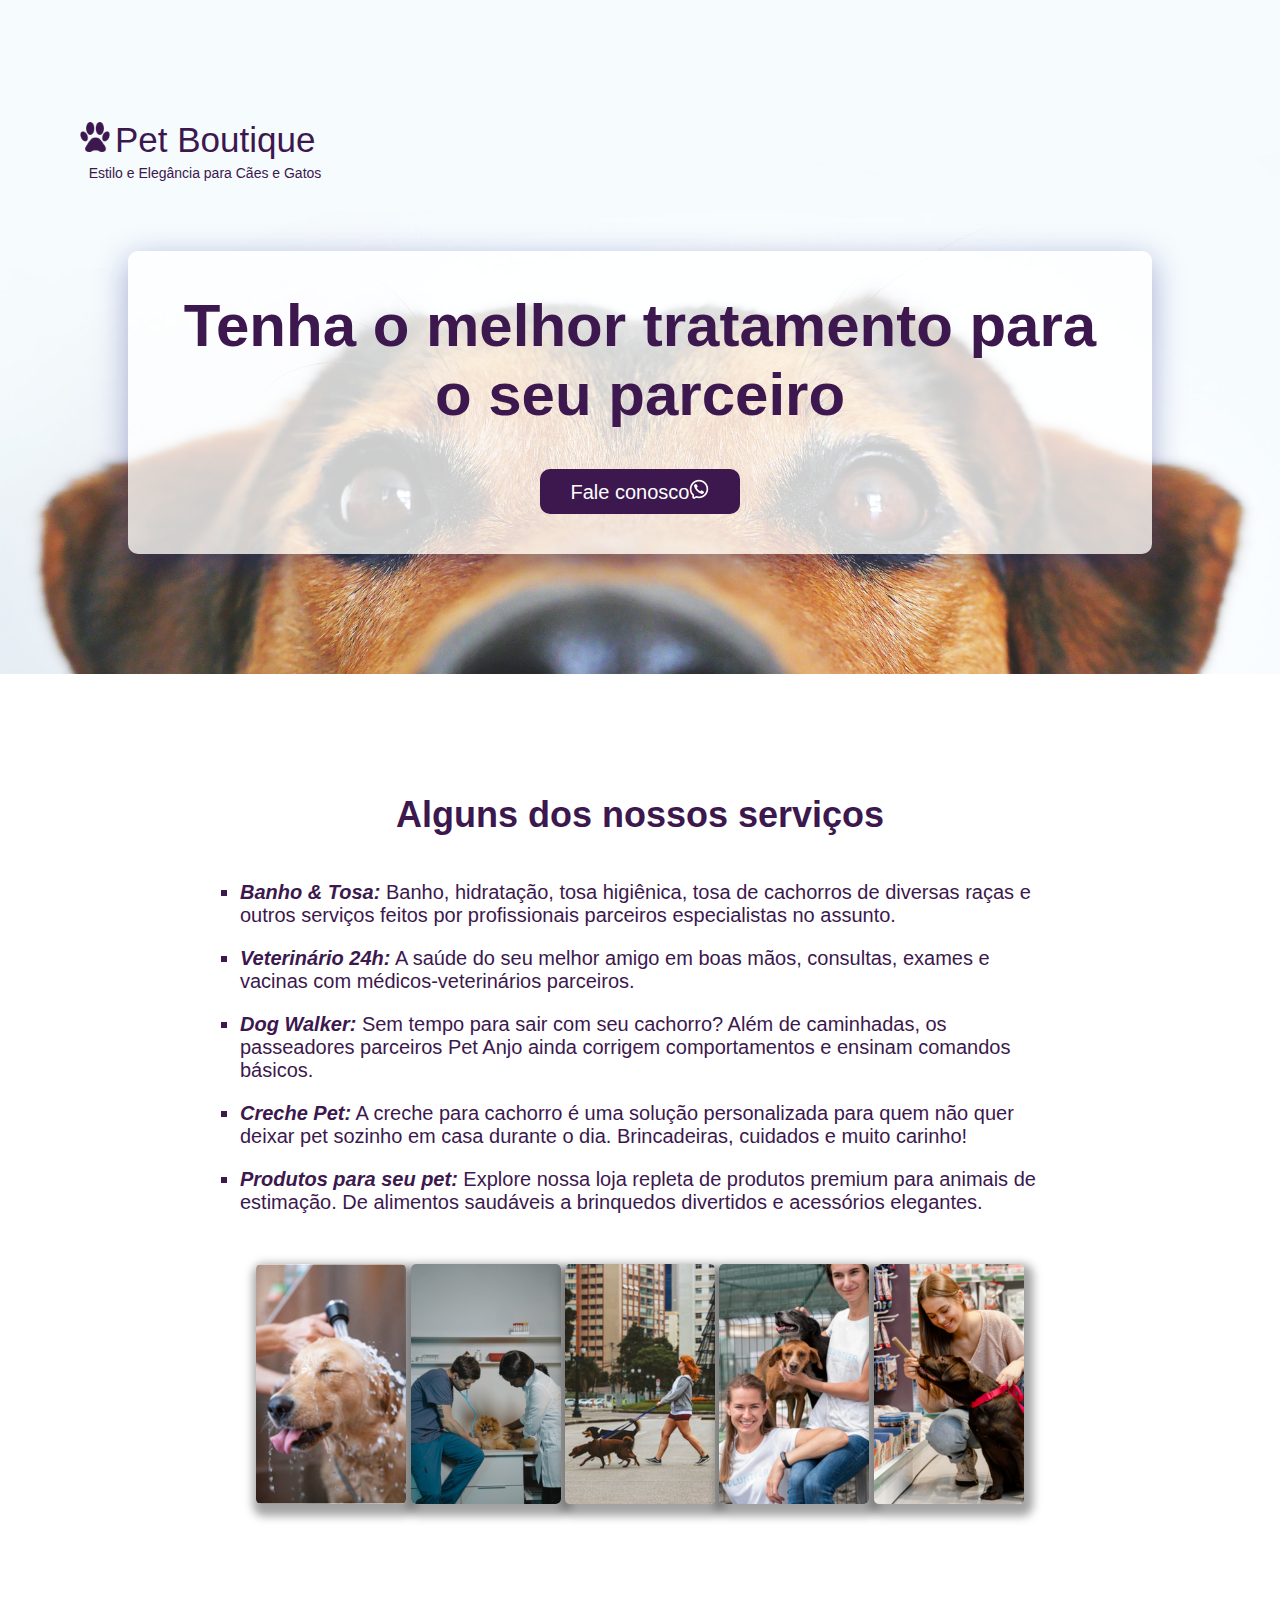
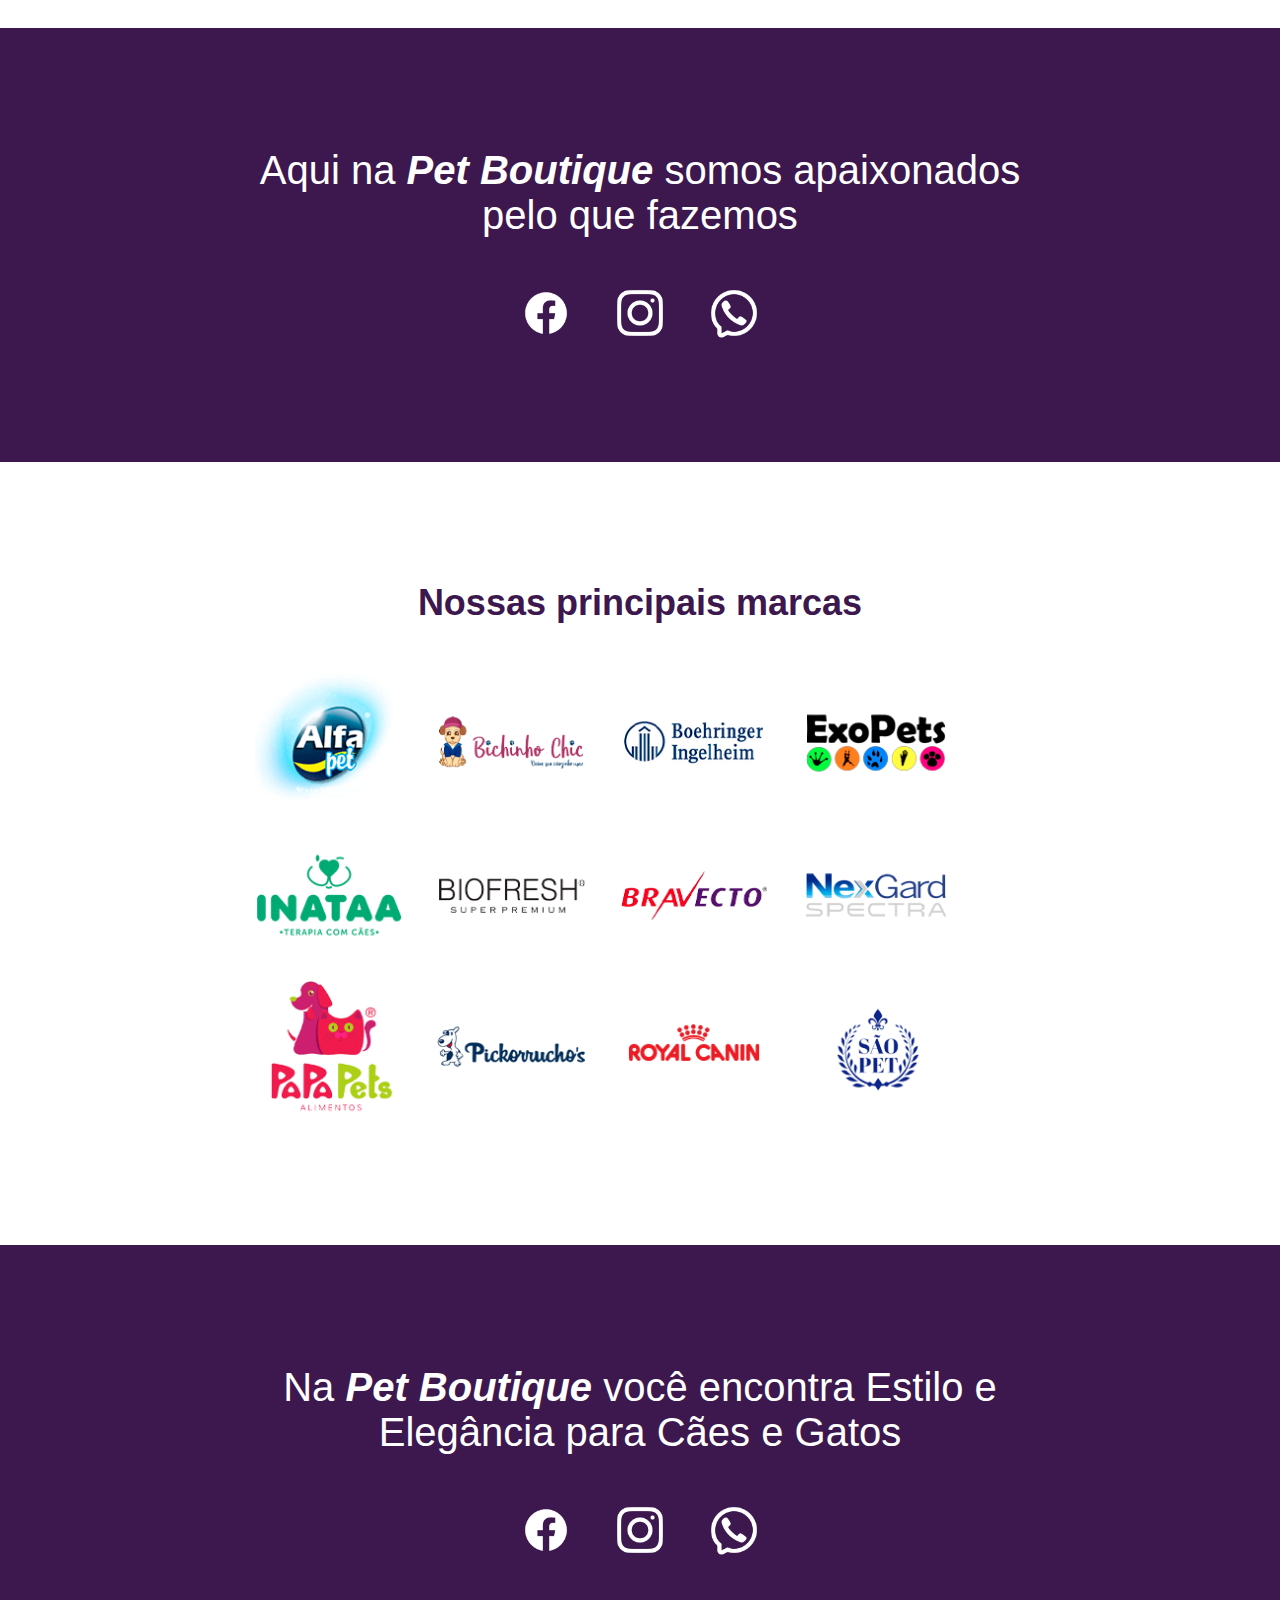
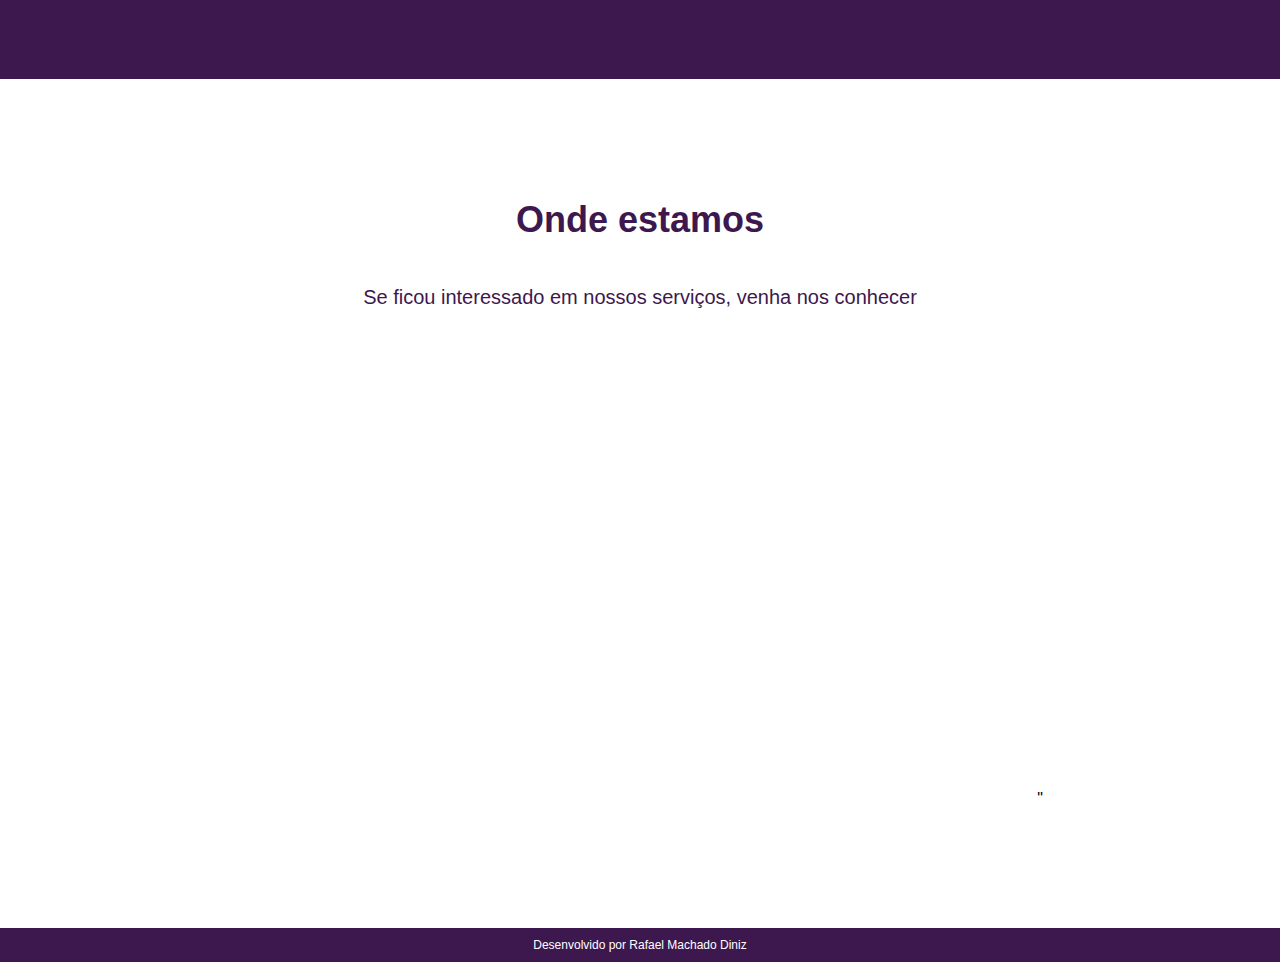
<file: index.html>
<!DOCTYPE html>
<html lang="pt-br">
    <head>
        <meta charset="UTF-8"/>
        <meta name="viewport" content="width=devide-width, initial-scale=1"/>
        <meta name="description" content="Petshop Pet Boutique, estilo e elegância para cães e gatos"/>
        <title>Pet Boutique</title>
        <link rel="stylesheet" href="devmedia rafael 10.css"/>
    </head>
    <body>
        <div class="banner">
            <div class="banner-um">
            <p class="p1"><img src="patas.png" alt="Pata"/>Pet Boutique</p>
            <p class="p2">Estilo e Elegância para Cães e Gatos</p>
            </div>
            <div class="banner-dois">
            <h1>Tenha o melhor tratamento para o seu parceiro</h1>
            <p><a href="https://wa.me/5561999991266" target="_blank">Fale conosco<img src="redes-sociais/whatsapp-svgrepo-com.png"/></a></p>
            </div>
        </div>
        <div class="servicos">
            <h2>Alguns dos nossos serviços</h2>
            <div class="lista-servicos">
                <ul type="square">
                    <li><span>Banho & Tosa:</span> Banho, hidratação, tosa higiênica, tosa de cachorros de diversas raças e outros serviços feitos por profissionais parceiros especialistas no assunto.</li>
                    <li><span>Veterinário 24h:</span> A saúde do seu melhor amigo em boas mãos, consultas, exames e vacinas com médicos-veterinários parceiros.</li>
                    <li><span>Dog Walker:</span> Sem tempo para sair com seu cachorro? Além de caminhadas, os passeadores parceiros Pet Anjo ainda corrigem comportamentos e ensinam comandos básicos.</li>
                    <li><span>Creche Pet:</span> A creche para cachorro é uma solução personalizada para quem não quer deixar pet sozinho em casa durante o dia. Brincadeiras, cuidados e muito carinho!</li>
                    <li><span>Produtos para seu pet:</span> Explore nossa loja repleta de produtos premium para animais de estimação. De alimentos saudáveis a brinquedos divertidos e acessórios elegantes.</li>
                </ul>
            </div>
            <div class="servicos-imagens">
                <img class="imagem-servico" src="banho.png" alt="Banho"/>
                <img class="imagem-servico" src="veterinario.png" alt="Veterinário"/>
                <img class="imagem-servico" src="dog-walker.png" alt="Dog Walker"/>
                <img class="imagem-servico" src="creche.png" alt="Creche"/>
                <img class="imagem-servico" src="loja.png" alt="Loja"/>
            </div>
        </div>
        <div class="faixa">
            <p>Aqui na <span>Pet Boutique</span> somos apaixonados pelo que fazemos</p>
            <div>
                <a href="https://www.facebook.com/rafael.machado.121" target="_blank"><img src="redes-sociais/facebook-svgrepo-com.png" alt="Facebook"/></a>
                <a href="https://www.instagram.com/rafaelmachadoz/" target="_blank"><img src="redes-sociais/instagram-svgrepo-com.png" alt="Instagram"/></a>
                <a href="https://wa.me/5561999991266" target="_blank"><img src="redes-sociais/whatsapp-svgrepo-com.png" alt="WhatsApp"/></a>
            </div>
        </div>
        <div class="marcas">
            <h2>Nossas principais marcas</h2>
            <div class="imagens-marcas">
                <img src="marcas/AlfaPet.png" alt="Alfa Pet"/>
                <img src="marcas/BichinhoChic.png" alt="Bichinho Chic"/>
                <img src="marcas/Boehringer.png" alt="Boehringer"/>
                <img src="marcas/exopets.png" alt="ExoPets"/>
            </div>
            <div class="imagens-marcas">
                <img src="marcas/Inataa.png" alt="INATAA"/>
                <img src="marcas/LogoBiofresh.png" alt="BioFresh"/>
                <img src="marcas/LogoBravecto.png" alt="Bravecto"/>
                <img src="marcas/NexgardSpectra.png" alt="NexGard"/>
            </div>
            <div class="imagens-marcas">
                <img src="marcas/PapaPets.png" alt="Papa Pets"/>
                <img src="marcas/Pickorruchos.png" alt="Pickorrucho's"/>
                <img src="marcas/royalcanini.png" alt="Royal Canin"/>
                <img src="marcas/saopet.png" alt="São Pet"/>          
            </div>
        </div>
        <div class="faixa">
            <p>Na <span>Pet Boutique</span> você encontra Estilo e Elegância para Cães e Gatos</p>
            <div>
                <a href="https://www.facebook.com/rafael.machado.121" target="_blank"><img src="redes-sociais/facebook-svgrepo-com.png" alt="Facebook"/></a>
                <a href="https://www.instagram.com/rafaelmachadoz/" target="_blank"><img src="redes-sociais/instagram-svgrepo-com.png" alt="Instagram"/></a>
                <a href="https://wa.me/5561999991266" target="_blank"><img src="redes-sociais/whatsapp-svgrepo-com.png" alt="WhatsApp"/></a> 
            </div>
        </div>
        <div class="localizacao">
            <h2>Onde estamos</h2>
            <p>Se ficou interessado em nossos serviços, venha nos conhecer</p>
            <iframe src="https://www.google.com/maps/embed?pb=!1m14!1m8!1m3!1d15353.428284200614!2d-48.0321447!3d-15.8378195!3m2!1i1024!2i768!4f13.1!3m3!1m2!1s0x935a32666b91a567%3A0x83df8936892ac44a!2sVia%20Club%20Residence!5e0!3m2!1spt-BR!2sbr!4v1727302421889!5m2!1spt-BR!2sbr" width="800px" height="450px" style="border:0;" allowfullscreen="" loading="lazy" referrerpolicy="no-referrer-when-downgrade"></iframe>"
        </div>
        <div class="rodape">
            <p>Desenvolvido por Rafael Machado Diniz</p>
        </div>
    </body>
</html>
</file>
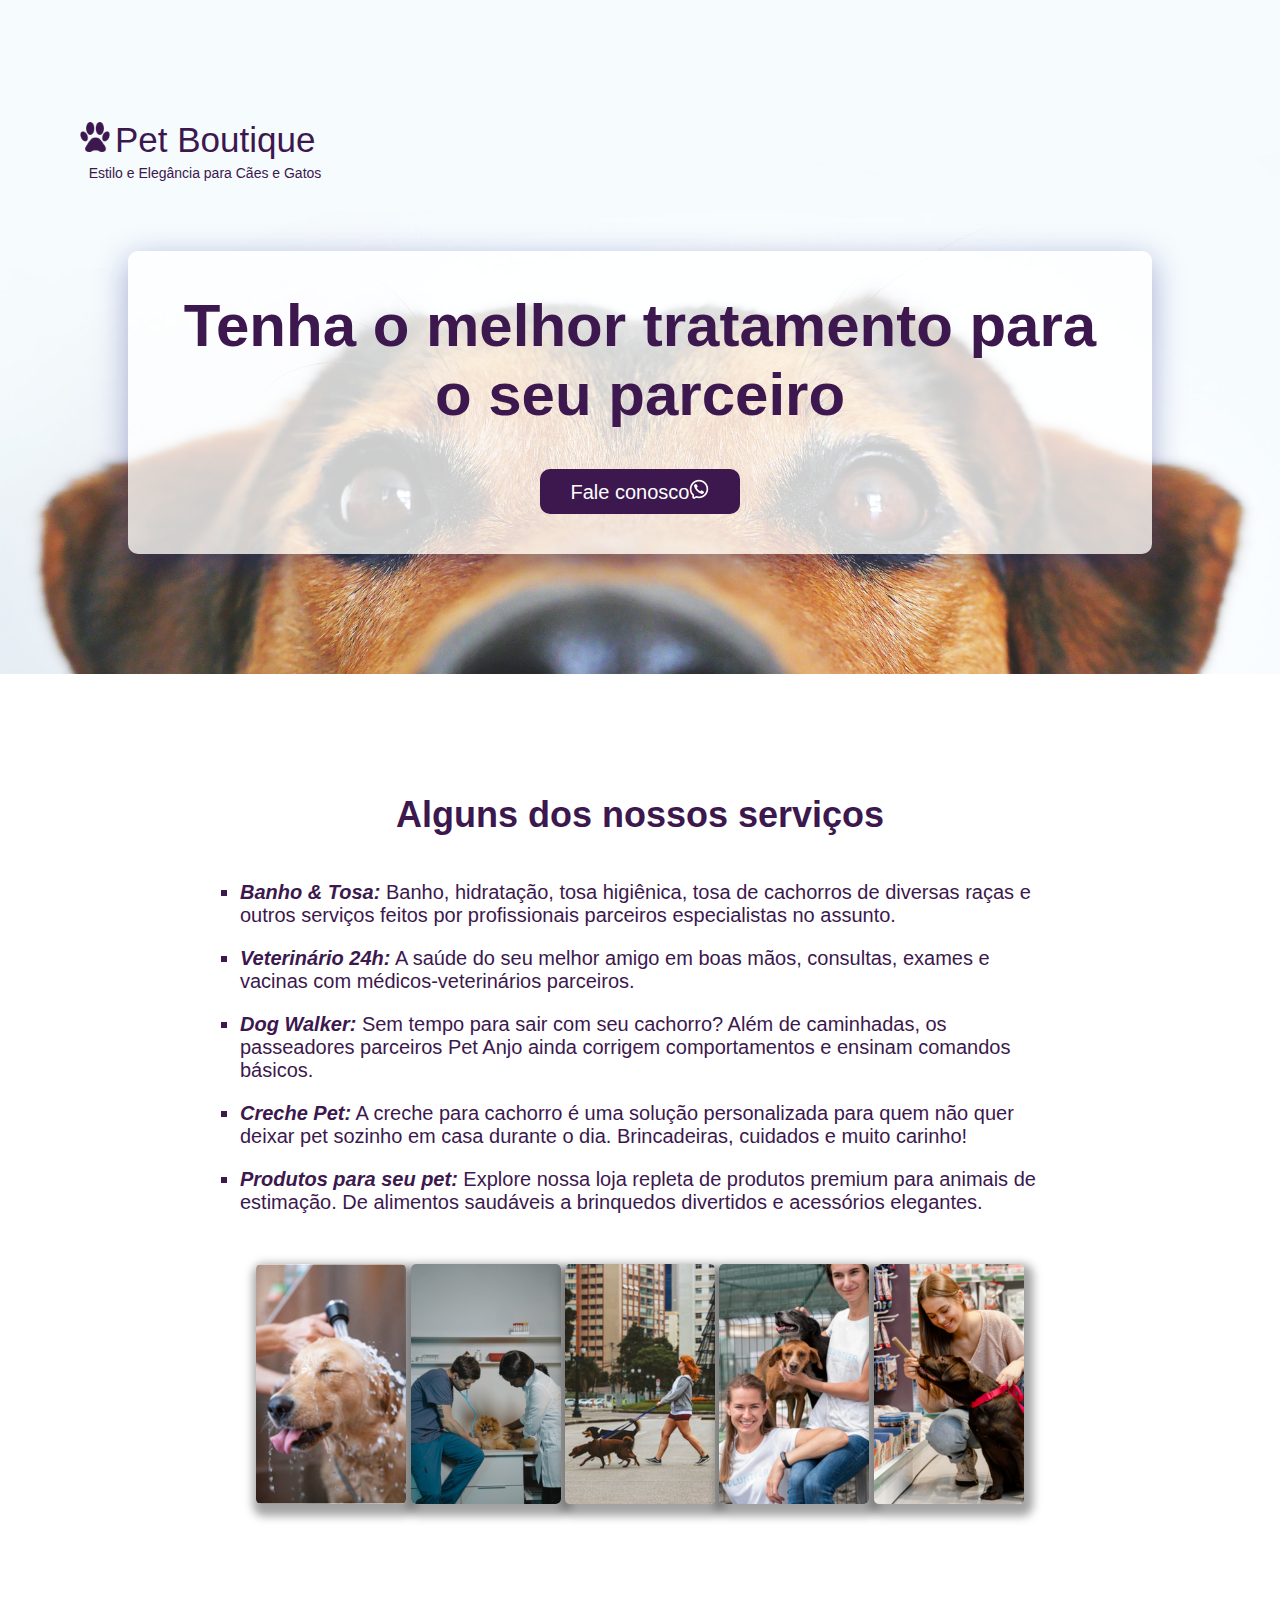
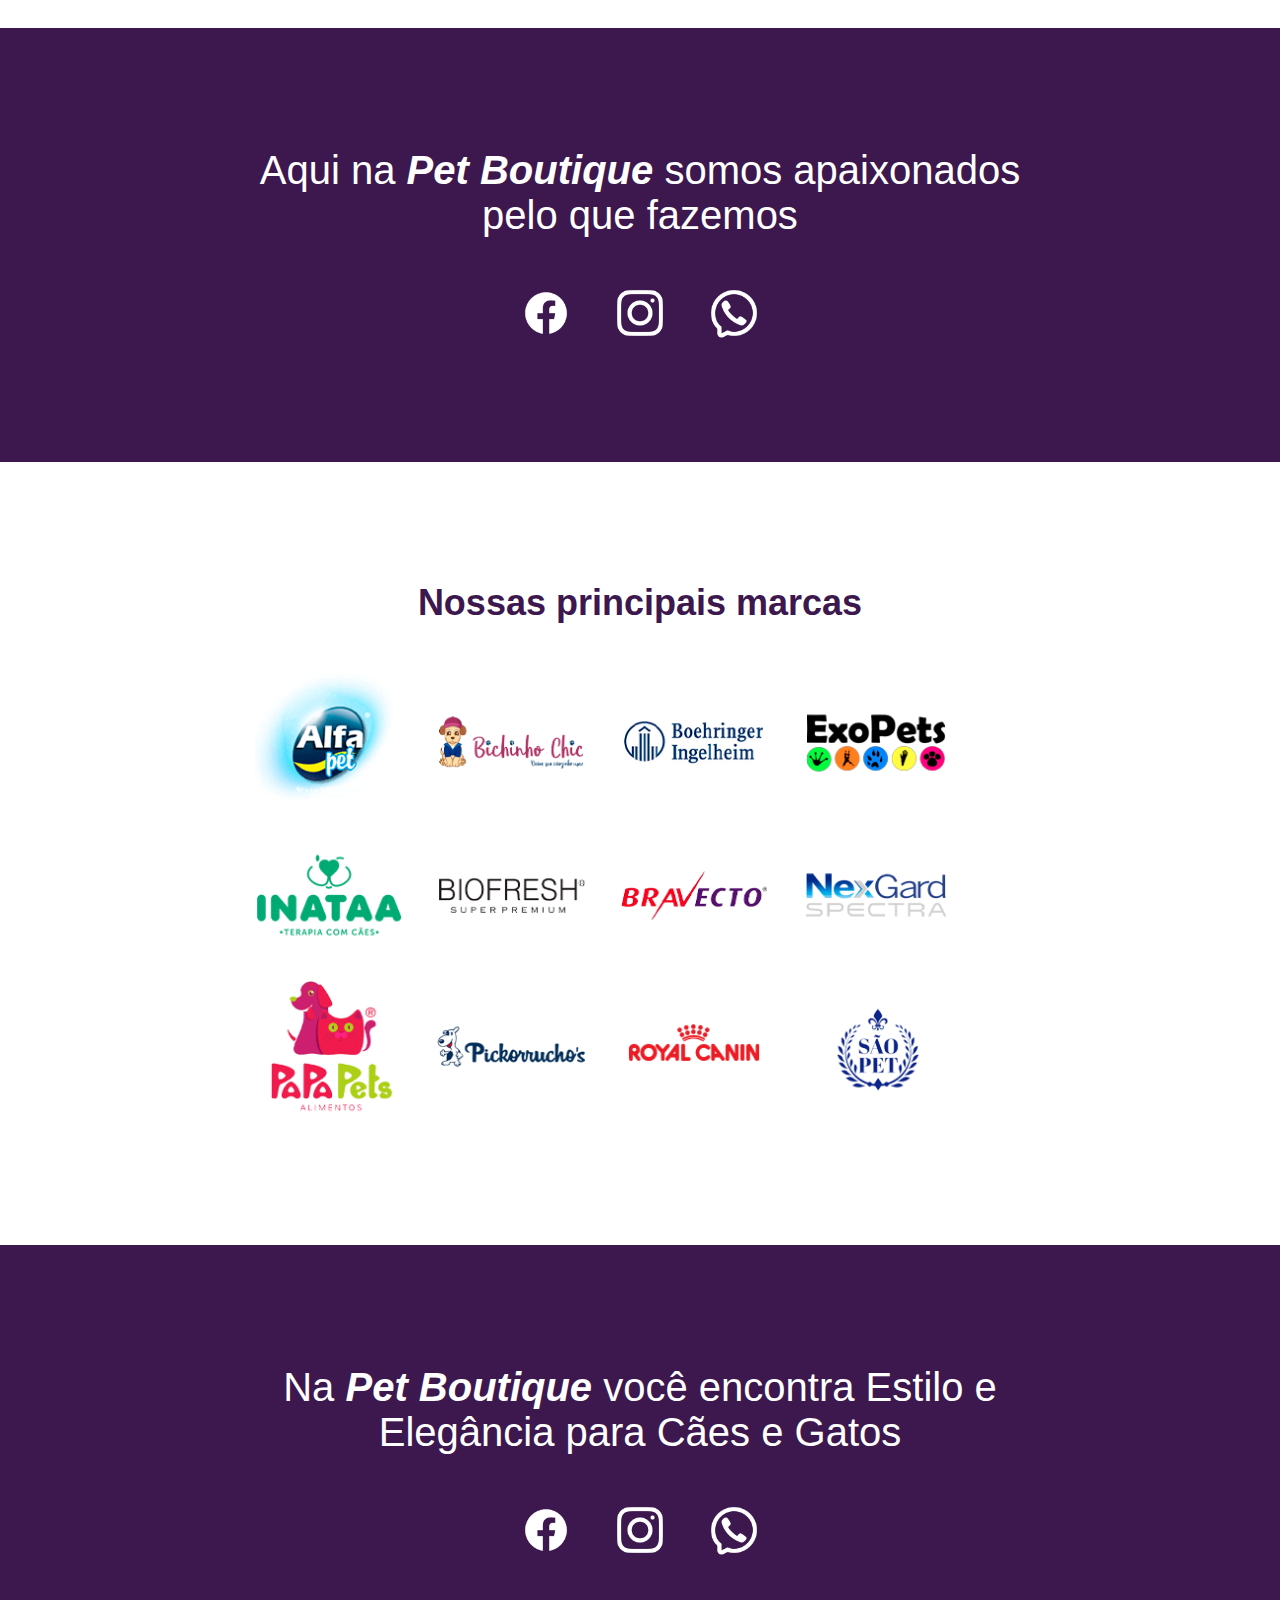
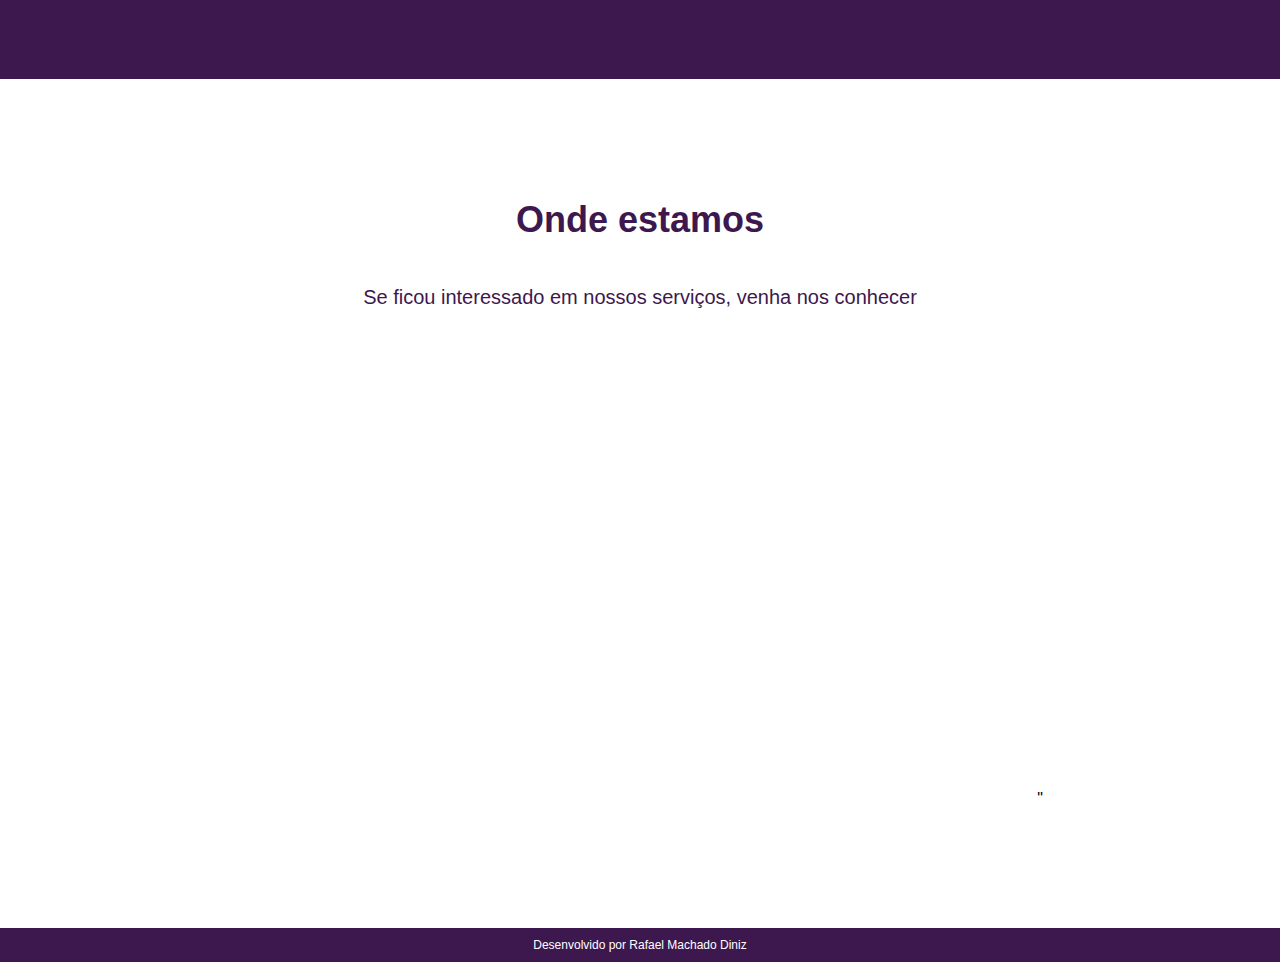
<file: devmedia rafael 10.html>
<!DOCTYPE html>
<html lang="pt-br">
    <head>
        <meta charset="UTF-8"/>
        <meta name="viewport" content="width=devide-width, initial-scale=1"/>
        <meta name="description" content="Petshop Pet Boutique, estilo e elegância para cães e gatos"/>
        <title>Pet Boutique</title>
        <link rel="stylesheet" href="devmedia rafael 10.css"/>
    </head>
    <body>
        <div class="banner">
            <div class="banner-um">
            <p class="p1"><img src="patas.png" alt="Pata"/>Pet Boutique</p>
            <p class="p2">Estilo e Elegância para Cães e Gatos</p>
            </div>
            <div class="banner-dois">
            <h1>Tenha o melhor tratamento para o seu parceiro</h1>
            <p><a href="https://wa.me/5561999991266" target="_blank">Fale conosco<img src="redes-sociais/whatsapp-svgrepo-com.png"/></a></p>
            </div>
        </div>
        <div class="servicos">
            <h2>Alguns dos nossos serviços</h2>
            <div class="lista-servicos">
                <ul type="square">
                    <li><span>Banho & Tosa:</span> Banho, hidratação, tosa higiênica, tosa de cachorros de diversas raças e outros serviços feitos por profissionais parceiros especialistas no assunto.</li>
                    <li><span>Veterinário 24h:</span> A saúde do seu melhor amigo em boas mãos, consultas, exames e vacinas com médicos-veterinários parceiros.</li>
                    <li><span>Dog Walker:</span> Sem tempo para sair com seu cachorro? Além de caminhadas, os passeadores parceiros Pet Anjo ainda corrigem comportamentos e ensinam comandos básicos.</li>
                    <li><span>Creche Pet:</span> A creche para cachorro é uma solução personalizada para quem não quer deixar pet sozinho em casa durante o dia. Brincadeiras, cuidados e muito carinho!</li>
                    <li><span>Produtos para seu pet:</span> Explore nossa loja repleta de produtos premium para animais de estimação. De alimentos saudáveis a brinquedos divertidos e acessórios elegantes.</li>
                </ul>
            </div>
            <div class="servicos-imagens">
                <img class="imagem-servico" src="banho.png" alt="Banho"/>
                <img class="imagem-servico" src="veterinario.png" alt="Veterinário"/>
                <img class="imagem-servico" src="dog-walker.png" alt="Dog Walker"/>
                <img class="imagem-servico" src="creche.png" alt="Creche"/>
                <img class="imagem-servico" src="loja.png" alt="Loja"/>
            </div>
        </div>
        <div class="faixa">
            <p>Aqui na <span>Pet Boutique</span> somos apaixonados pelo que fazemos</p>
            <div>
                <a href="https://www.facebook.com/rafael.machado.121" target="_blank"><img src="redes-sociais/facebook-svgrepo-com.png" alt="Facebook"/></a>
                <a href="https://www.instagram.com/rafaelmachadoz/" target="_blank"><img src="redes-sociais/instagram-svgrepo-com.png" alt="Instagram"/></a>
                <a href="https://wa.me/5561999991266" target="_blank"><img src="redes-sociais/whatsapp-svgrepo-com.png" alt="WhatsApp"/></a>
            </div>
        </div>
        <div class="marcas">
            <h2>Nossas principais marcas</h2>
            <div class="imagens-marcas">
                <img src="marcas/AlfaPet.png" alt="Alfa Pet"/>
                <img src="marcas/BichinhoChic.png" alt="Bichinho Chic"/>
                <img src="marcas/Boehringer.png" alt="Boehringer"/>
                <img src="marcas/exopets.png" alt="ExoPets"/>
            </div>
            <div class="imagens-marcas">
                <img src="marcas/Inataa.png" alt="INATAA"/>
                <img src="marcas/LogoBiofresh.png" alt="BioFresh"/>
                <img src="marcas/LogoBravecto.png" alt="Bravecto"/>
                <img src="marcas/NexgardSpectra.png" alt="NexGard"/>
            </div>
            <div class="imagens-marcas">
                <img src="marcas/PapaPets.png" alt="Papa Pets"/>
                <img src="marcas/Pickorruchos.png" alt="Pickorrucho's"/>
                <img src="marcas/royalcanini.png" alt="Royal Canin"/>
                <img src="marcas/saopet.png" alt="São Pet"/>          
            </div>
        </div>
        <div class="faixa">
            <p>Na <span>Pet Boutique</span> você encontra Estilo e Elegância para Cães e Gatos</p>
            <div>
                <a href="https://www.facebook.com/rafael.machado.121" target="_blank"><img src="redes-sociais/facebook-svgrepo-com.png" alt="Facebook"/></a>
                <a href="https://www.instagram.com/rafaelmachadoz/" target="_blank"><img src="redes-sociais/instagram-svgrepo-com.png" alt="Instagram"/></a>
                <a href="https://wa.me/5561999991266" target="_blank"><img src="redes-sociais/whatsapp-svgrepo-com.png" alt="WhatsApp"/></a> 
            </div>
        </div>
        <div class="localizacao">
            <h2>Onde estamos</h2>
            <p>Se ficou interessado em nossos serviços, venha nos conhecer</p>
            <iframe src="https://www.google.com/maps/embed?pb=!1m14!1m8!1m3!1d15353.428284200614!2d-48.0321447!3d-15.8378195!3m2!1i1024!2i768!4f13.1!3m3!1m2!1s0x935a32666b91a567%3A0x83df8936892ac44a!2sVia%20Club%20Residence!5e0!3m2!1spt-BR!2sbr!4v1727302421889!5m2!1spt-BR!2sbr" width="800px" height="450px" style="border:0;" allowfullscreen="" loading="lazy" referrerpolicy="no-referrer-when-downgrade"></iframe>"
        </div>
        <div class="rodape">
            <p>Desenvolvido por Rafael Machado Diniz</p>
        </div>
    </body>
</html>
</file>
<file: devmedia rafael 10.css>
* {
    margin: 0;
    padding: 0;
    box-sizing: border-box;
    font-family: sans-serif;
    text-decoration: none;
}

.banner {
    width:100%;
    padding: 120px 80px;
    background-image: url(banner-topo.jpg);
    background-position: center;
    background-size: cover;
}

.banner-um {
    max-width: 250px;
    color: #3c184e;
}

.banner-um .p1 {
    font-size: 35px;
    margin: 0 0 5px 0;
}

.banner-um img {
    width: 30px;    
    margin-right: 5px;
}

.banner-um .p2 {
    font-size: 14px;
    text-align: center;
    margin: 0;
}

.banner-dois {
    max-width: 1024px;
    border-radius: 10px;
    padding: 40px;
    margin: 70px auto 0 auto;
    background-color: #ffffffc4;
    box-shadow: 0 8px 32px #1f26875e;
}

.banner-dois h1 {
    font-size: 60px;
    color: #3c184e;
    text-align: center;
    font-weight: 800;
    margin: 0 0 40px 0;
}

.banner-dois p {
    width: 200px;
    padding: 10px 25px;
    margin: 0 auto;
    border-radius: 10px;
    background-color: #3c184e;
    font-size: 20px;
    text-align: center;
}

.banner-dois a {
    color: #ffff;
}
.banner-dois img {
    width: 20px;
}

.servicos, .marcas, .localizacao {
    width: 100%;
    padding: 120px 80px;
}

.servicos h2, .marcas h2, .localizacao h2 {
    font-size: 36px;
    color: #3c184e;
    text-align: center;
    margin: 0 0 45px 0;
}

.lista-servicos {
    max-width: 800px;
    margin: 0 auto 50px auto;
    color: #3c184e;
}

.lista-servicos li {
    font-size: 20px;
    margin: 0 0 20px 0;
}

.lista-servicos span {
    font-weight: 700;
    font-style: italic;
}

.servicos-imagens {
    max-width: 800px;
    margin: 0 auto;
    text-align: center;
}

.imagem-servico {
    border-radius: 5px;
    box-shadow: 3px 6px 10px 6px #0000005c;
}

.faixa {
    padding: 120px 80px;
    background-color: #3c184e;
    text-align: center;
}

.faixa p {
    max-width: 800px;
    margin: 0 auto 50px auto;
    font-size: 40px;
    color: #fff;
    text-align: center;
}

.faixa span {
    font-weight: 700;
    font-style: italic;
}

.faixa div {
    text-align: center;
}

.faixa a {
    margin-left: 20px;
    margin-right: 20px;
}

.faixa img {
    width: 50px;
    height: 50px;
}


.imagens-marcas {
    max-width: 800px;
    margin: 0 auto;
}

.imagens-marcas img {
    width: 148px;
    height: 148px;
    margin: 0 15px;
}

.localizacao {
    text-align: center;
}

.localizacao p {
font-size: 20px;
color: #3c184e;
margin: 0 0 45px 0;
}

.rodape {
    max-width: 100%;
    padding: 10px 0;
    background-color: #3c184e;
}

.rodape p {
    color: #fff;
    font-size: 12px;
    text-align: center;
}
</file>
